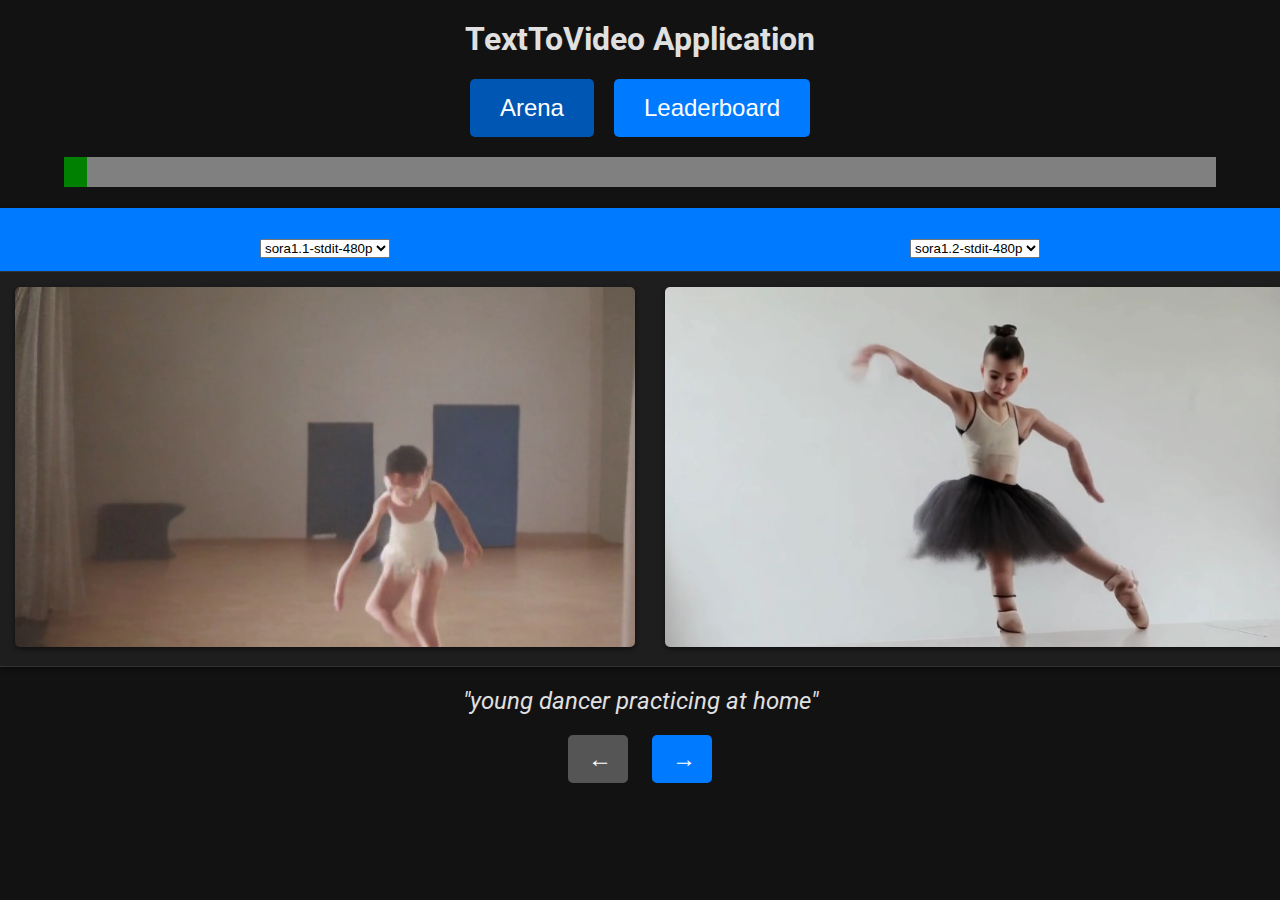
<file: frontend/index.html>
<!DOCTYPE html>
<html lang="en">

<head>
    <meta charset="UTF-8">
    <meta name="viewport" content="width=device-width, initial-scale=1.0">
    <title>TextToVideo Application</title>
    <link href="https://fonts.googleapis.com/css2?family=Roboto:wght@400;500&display=swap" rel="stylesheet">
    <link rel="stylesheet" href="style.css">
</head>

<body>
    <h1>TextToVideo Application</h1>

    <nav>
        <button id="arena-tab" class="active">Arena</button>
        <button id="leaderboard-tab">Leaderboard</button>
    </nav>

    <section id="arena-section" class="active">
        <!-- Arena Content -->
        <div class="progress-container">
            <progress id="progress-bar" value="0" max="100"></progress>
        </div>

        <table>
            <thead>
                <tr>
                    <th id="modelA-header">
                        <select id="modelA-select">
                            <option value="sora1.1-stdit-480p" selected>sora1.1-stdit-480p</option>
                            <option value="sora1.2-stdit-480p">sora1.2-stdit-480p</option>
                            <option value="sora1.2-stdit-720p">sora1.2-stdit-720p</option>
                        </select>
                    </th>
                    <th id="modelB-header">
                        <select id="modelB-select">
                            <option value="sora1.1-stdit-480p">sora1.1-stdit-480p</option>
                            <option value="sora1.2-stdit-480p" selected>sora1.2-stdit-480p</option>
                            <option value="sora1.2-stdit-720p">sora1.2-stdit-720p</option>
                        </select>
                    </th>
                </tr>
            </thead>
            <tbody id="table-body">
                <!-- Table rows will be added here by JavaScript -->
            </tbody>
        </table>

        <div class="prompt-container" id="prompt-display">
            <!-- Prompt text will be displayed here -->
        </div>

        <div class="button-container">
            <button id="prev-button">←</button>
            <button id="next-button">→</button>
        </div>
    </section>

    <section id="leaderboard-section">
        <!-- Leaderboard Content -->
        <table>
            <thead>
                <tr>
                    <th>Rank</th>
                    <th>Model</th>
                    <th>Arena Score</th>
                    <th>Votes</th>
                </tr>
            </thead>
            <tbody>
                <tr>
                    <td>1</td>
                    <td>sora1.2-stdit-480p</td>
                    <td>92.5</td>
                    <td>1500</td>
                </tr>
                <tr>
                    <td>2</td>
                    <td>sora1.1-stdit-480p</td>
                    <td>87.3</td>
                    <td>1200</td>
                </tr>
                <tr>
                    <td>3</td>
                    <td>sora1.2-stdit-720p</td>
                    <td>85.6</td>
                    <td>1100</td>
                </tr>
            </tbody>
        </table>
    </section>

    <script src="script.js"></script>
</body>

</html>
</file>
<file: frontend/style.css>
body {
    font-family: 'Roboto', sans-serif;
    margin: 0;
    padding: 0;
    background-color: #121212;
    color: #e0e0e0;
}

h1 {
    text-align: center;
    margin-top: 20px;
    color: #e0e0e0;
}

nav {
    display: flex;
    justify-content: center;
    margin-top: 20px;
}

nav button {
    background-color: #007bff;
    color: #fff;
    border: none;
    padding: 15px 30px;
    font-size: 24px;
    cursor: pointer;
    margin: 0 10px;
    border-radius: 5px;
}

nav button.active {
    background-color: #0056b3;
}

section {
    display: none;
}

section.active {
    display: block;
}

table {
    width: 90%;
    margin: 20px auto;
    border-collapse: collapse;
    background-color: #1e1e1e;
    box-shadow: 0 2px 5px rgba(0, 0, 0, 0.5);
}

th,
td {
    padding: 15px;
    text-align: center;
    border-bottom: 1px solid #333;
    vertical-align: top;
}

th {
    background-color: #007bff;
    color: #fff;
    text-transform: uppercase;
    font-size: 32px;
    position: relative;
    padding-bottom: 10px;
}

tbody tr:hover {
    background-color: #2a2a2a;
}

video {
    width: 620px;
    height: 360px;
    border-radius: 5px;
    box-shadow: 0 2px 5px rgba(0, 0, 0, 0.5);
    object-fit: cover;
    position: relative;
}

.overlay {
    position: absolute;
    top: 0;
    left: 0;
    width: 100%;
    height: 100%;
    background-color: rgba(0, 0, 0, 0.7);
    display: flex;
    justify-content: center;
    align-items: center;
    font-size: 48px;
    color: #fff;
    opacity: 0;
    transition: opacity 0.3s ease;
}

.checked .overlay {
    opacity: 1;
}

.prompt-container {
    text-align: center;
    font-size: 24px;
    font-style: italic;
    margin-top: 15px;
    color: #e0e0e0;
}

.button-container {
    text-align: center;
    margin: 20px 0;
}

.button-container button {
    margin: 0 10px;
    padding: 10px 20px;
    font-size: 24px;
    color: #fff;
    background-color: #007bff;
    border: none;
    border-radius: 5px;
    cursor: pointer;
    display: inline-block;
    width: 60px;
}

.button-container button:disabled {
    background-color: #555;
    cursor: not-allowed;
}

.video-container {
    position: relative;
    display: inline-block;
}

.progress-container {
    width: 90%;
    margin: 20px auto;
    text-align: center;
}

progress {
    width: 100%;
    height: 30px;
    background-color: #333;
}
</file>
